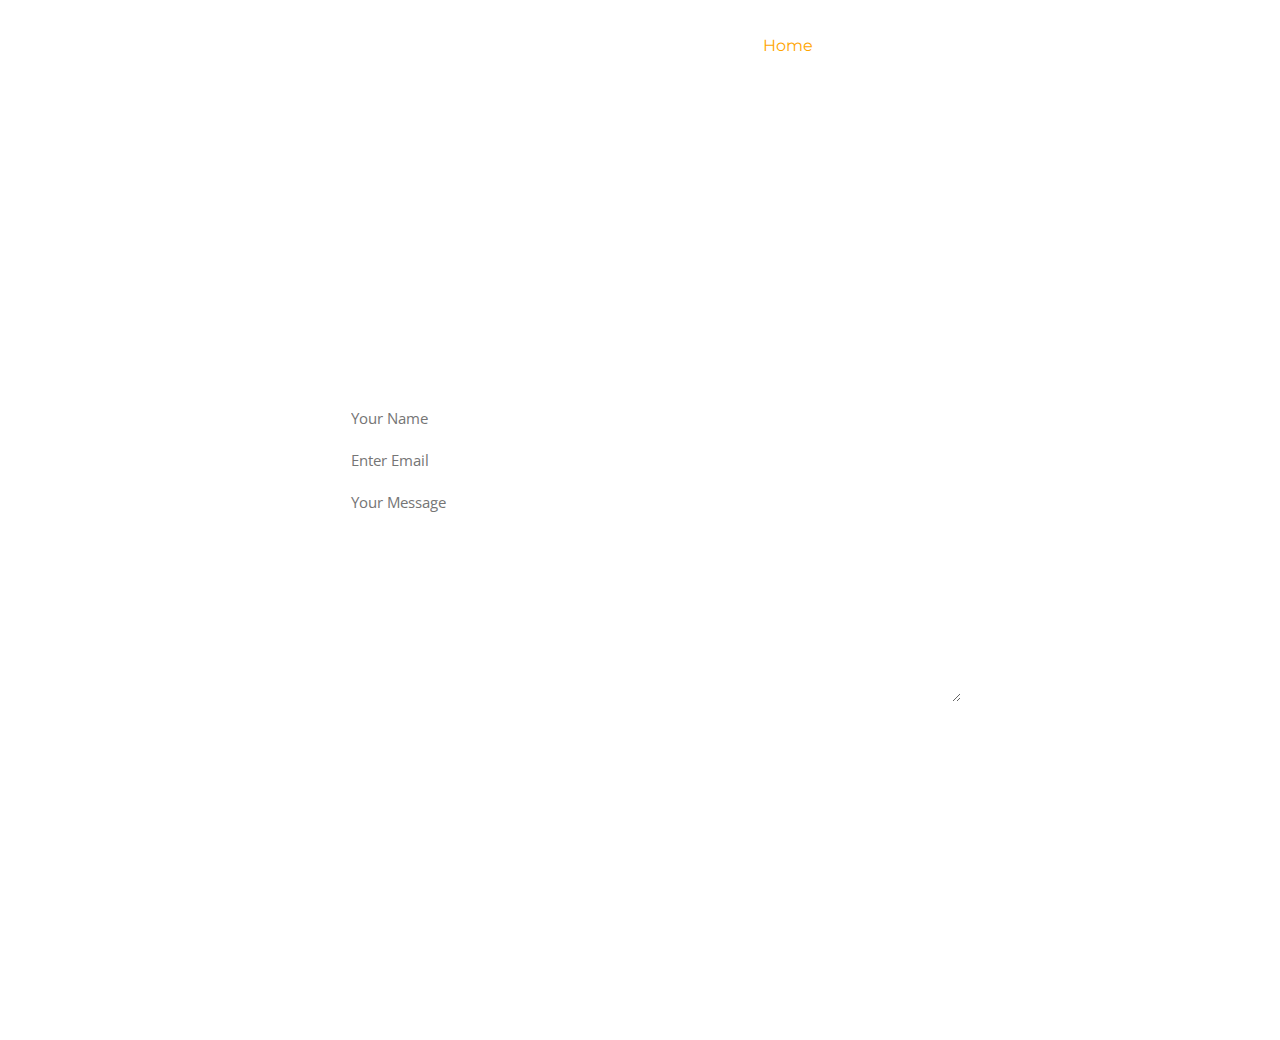
<file: contact.html>
<!DOCTYPE html>
<html lang="en">
<head>
    <meta charset="UTF-8">
    <meta http-equiv="X-UA-Compatible" content="IE=edge">
    <meta name="viewport" content="width=device-width, initial-scale=1.0">
    <title>Formula One</title>
    <link rel="stylesheet" href="/contact.css">
    <link href="https://fonts.googleapis.com/css2?family=Open+Sans:wght@500&display=swap" rel="stylesheet">
    <link href="https://fonts.googleapis.com/css2?family=Montserrat:wght@300&display=swap" rel="stylesheet">
    <link href="https://fonts.googleapis.com/css2?family=Roboto:wght@300&display=swap" rel="stylesheet">
   

</head>
<body>
    <header>
        <section>
            <aside class="left">
                <a href="/index.html">Formula One</a>
            </aside>
            <nav>
                <ul>
                    <li class="active"><a href="/index.html">Home</a></li>
                <li><a href="about.html">About Us</a></li>
                <li><a href="racers.html">Racers</a></li>
                <li><a href="contact.html">Contact</a></li>
                <li><a href="signin.html">Log out</a></li>
                
                </ul>
            </nav>
        </section>
    </header>
    <main>
        <section>
       
       <div class="hero">
           <form>
            <div class="input-group">
                <input type="text" id="name" required placeholder="Your Name">
                <label for="name"></label>
    
            </div>
            <div class="input-group">
                <input type="email" id="email" required placeholder="Enter Email">
                <label for="email"></label>
                
            </div>
            <div class="input-group">
                <textarea name="message" id="message" rows="10" placeholder="Your Message"></textarea>
                <label for="mesage"></label>
                
                
            </div>
            <button>Submit!</button>
           </form>
           
       </div>
        
        </section>
    </main>
    
</body>
</html>
</file>
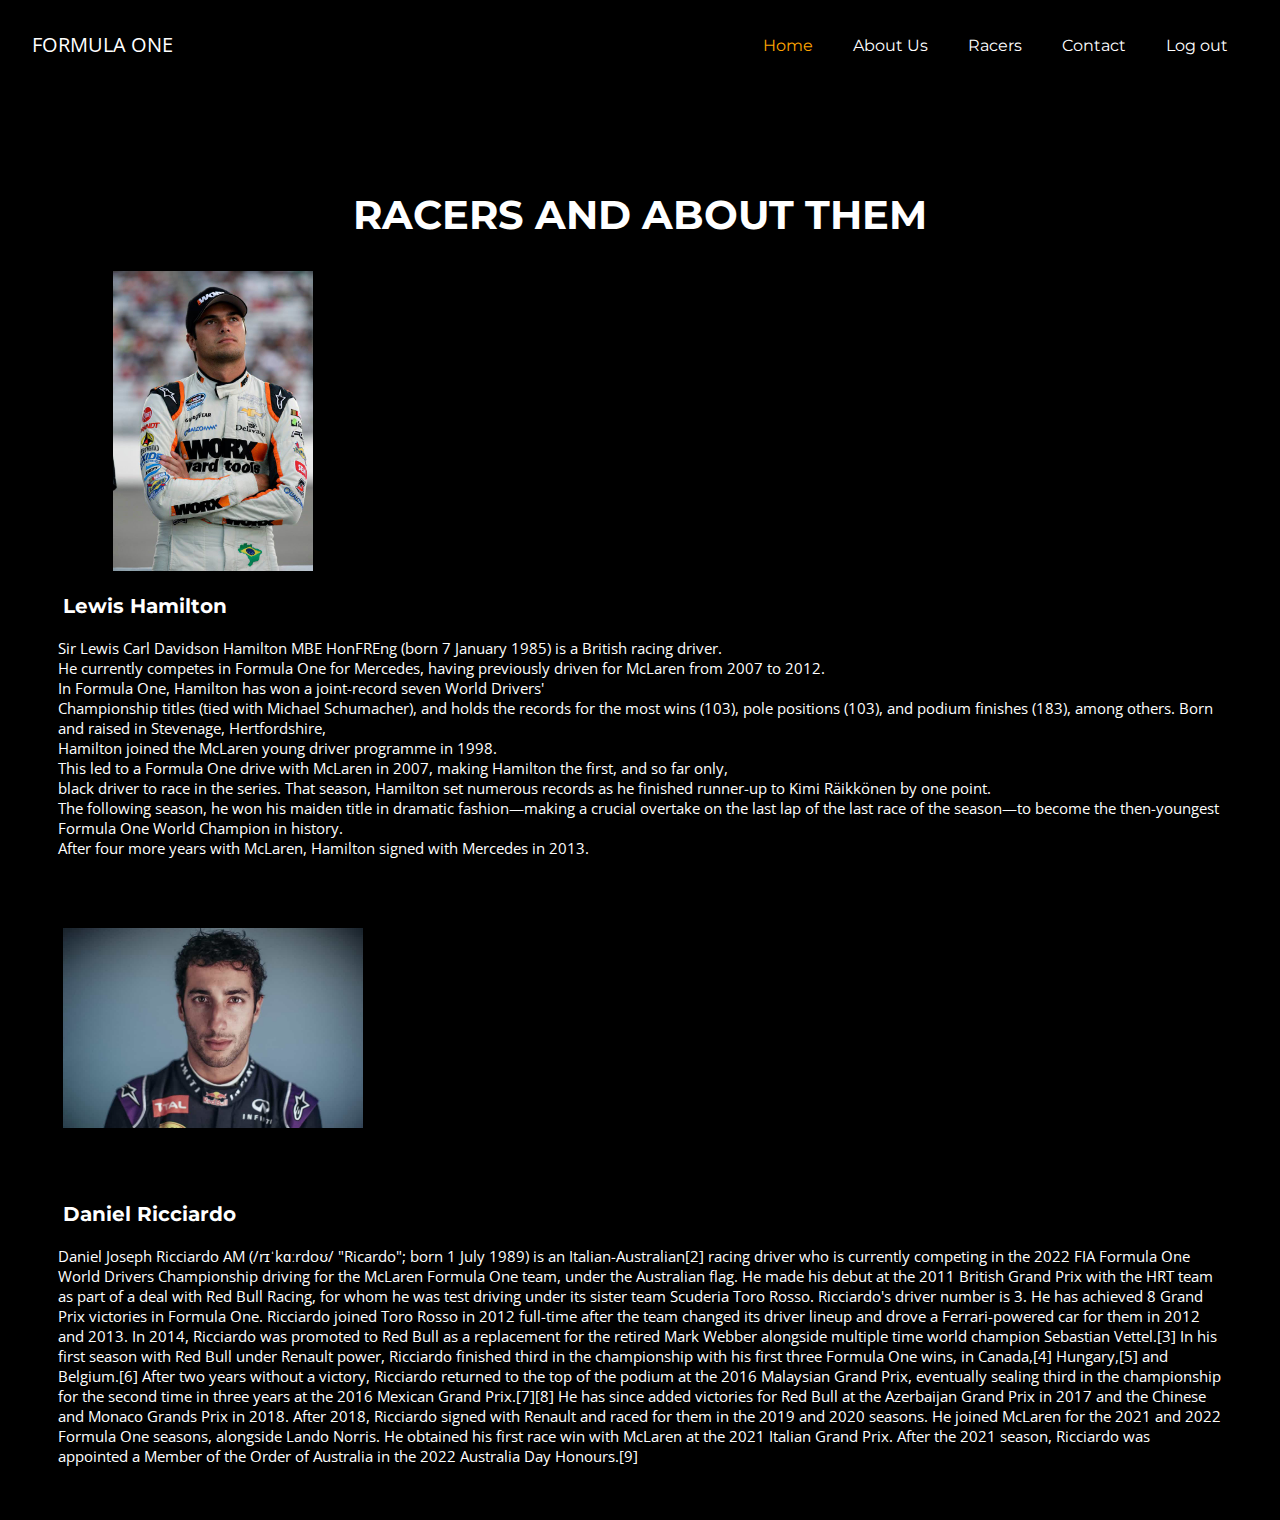
<file: racers.html>
<!DOCTYPE html>
<html lang="en">
<head>
    <meta charset="UTF-8">
    <meta http-equiv="X-UA-Compatible" content="IE=edge">
    <meta name="viewport" content="width=device-width, initial-scale=1.0">
    <title>Formula One</title>
    <link rel="stylesheet" href="/racers.css">
    <link href="https://fonts.googleapis.com/css2?family=Open+Sans:wght@500&display=swap" rel="stylesheet">
    <link href="https://fonts.googleapis.com/css2?family=Montserrat:wght@300&display=swap" rel="stylesheet">
    <link href="https://fonts.googleapis.com/css2?family=Roboto:wght@300&display=swap" rel="stylesheet">

</head>
<body>
    <header>
        <section>
            <aside class="left">
                <a href="/index.html">Formula One</a>
            </aside>
            <nav>
                <ul>
                    <li class="active"><a href="/index.html">Home</a></li>
                <li><a href="about.html">About Us</a></li>
                <li><a href="racers.html">Racers</a></li>
                <li><a href="contact.html">Contact</a></li>
                <li><a href="signin.html">Log out</a></li>
                
                </ul>
            </nav>
        </section>
    </header>
    <main>
        <section>
           <div class="intro">
               <h1>racers and about them</h1>
           </div>
          
            <div class="racers">
               
               <img src="assets\img\123213.jpg" alt="">
               <h1>Lewis Hamilton </h1>
               <div class="about">
                <p>Sir Lewis Carl Davidson Hamilton MBE HonFREng (born 7 January 1985) is a British racing driver. <br> He currently competes in Formula One for Mercedes, having previously driven for McLaren from 2007 to 2012. <br> In Formula One, Hamilton has won a joint-record seven World Drivers'<br> Championship titles (tied with Michael Schumacher), and holds the records for the most wins (103), pole positions (103), and podium finishes (183), among others.

                    Born and raised in Stevenage, Hertfordshire, <br> Hamilton joined the McLaren young driver programme in 1998. <br> This led to a Formula One drive with McLaren in 2007, making Hamilton the first, and so far only, <br> black driver to race in the series. That season, Hamilton set numerous records as he finished runner-up to Kimi Räikkönen by one point. <br> The following season, he won his maiden title in dramatic fashion—making a crucial overtake on the last lap of the last race of the season—to become the then-youngest Formula One World Champion in history. <br>  After four more years with McLaren, Hamilton signed with Mercedes in 2013.</p>
            </div>
                <img src="assets\img\na_5ebd211f0dbdd.jpg" alt="">
                <h1>Daniel Ricciardo</h1>
                
                
                
            </div>
            <div class="daniel">
                <p>Daniel Joseph Ricciardo AM (/rɪˈkɑːrdoʊ/ "Ricardo"; born 1 July 1989) is an Italian-Australian[2] racing driver who is currently competing in the 2022 FIA Formula One World Drivers Championship driving for the McLaren Formula One team, under the Australian flag. He made his debut at the 2011 British Grand Prix with the HRT team as part of a deal with Red Bull Racing, for whom he was test driving under its sister team Scuderia Toro Rosso. Ricciardo's driver number is 3. He has achieved 8 Grand Prix victories in Formula One.

                    Ricciardo joined Toro Rosso in 2012 full-time after the team changed its driver lineup and drove a Ferrari-powered car for them in 2012 and 2013. In 2014, Ricciardo was promoted to Red Bull as a replacement for the retired Mark Webber alongside multiple time world champion Sebastian Vettel.[3] In his first season with Red Bull under Renault power, Ricciardo finished third in the championship with his first three Formula One wins, in Canada,[4] Hungary,[5] and Belgium.[6] After two years without a victory, Ricciardo returned to the top of the podium at the 2016 Malaysian Grand Prix, eventually sealing third in the championship for the second time in three years at the 2016 Mexican Grand Prix.[7][8] He has since added victories for Red Bull at the Azerbaijan Grand Prix in 2017 and the Chinese and Monaco Grands Prix in 2018. After 2018, Ricciardo signed with Renault and raced for them in the 2019 and 2020 seasons. He joined McLaren for the 2021 and 2022 Formula One seasons, alongside Lando Norris. He obtained his first race win with McLaren at the 2021 Italian Grand Prix. After the 2021 season, Ricciardo was appointed a Member of the Order of Australia in the 2022 Australia Day Honours.[9]</p>
            </div>
           
        </section>
    </main>
</body>
</html>
</file>
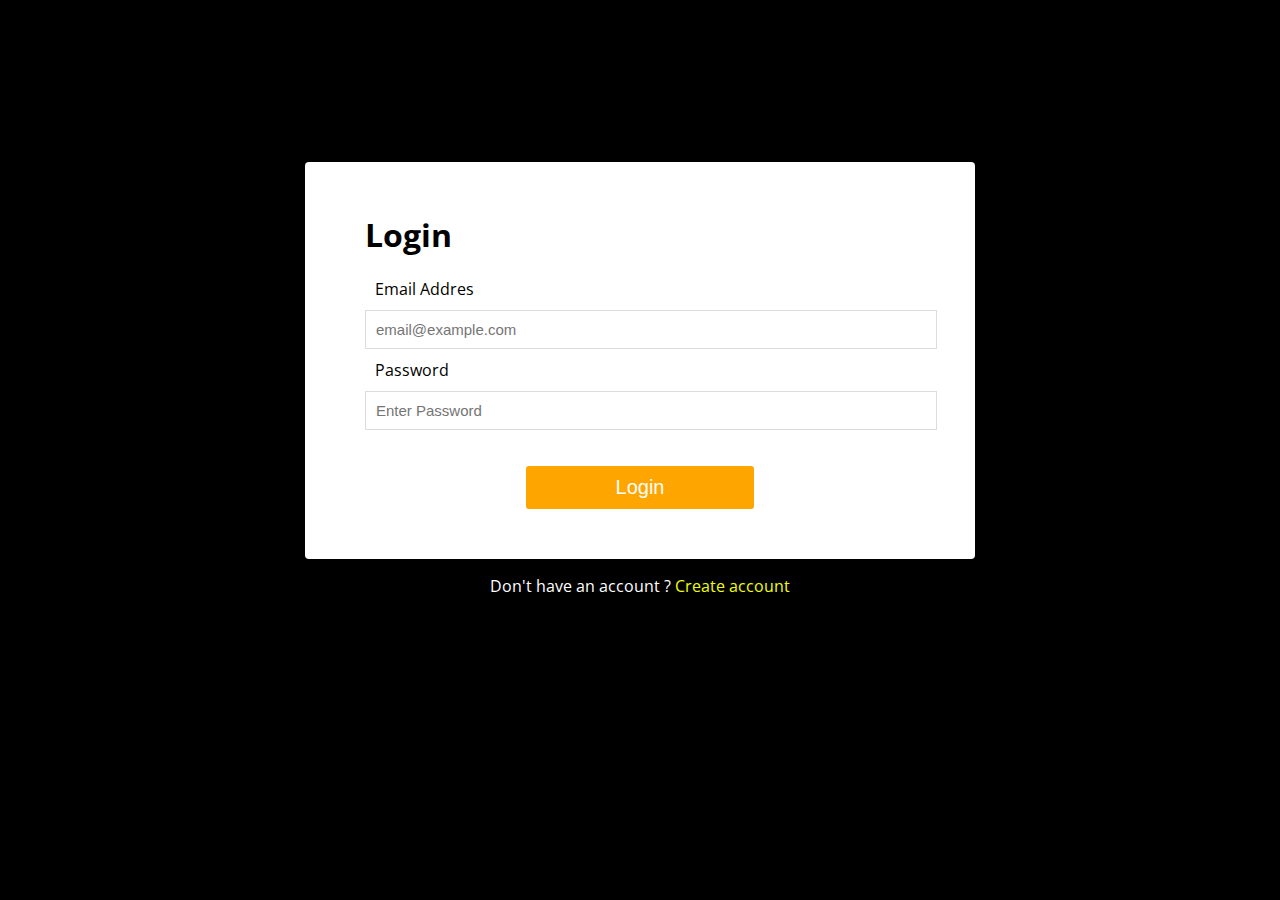
<file: singup.html>
<!DOCTYPE html>
<html lang="en">
<head>
  <meta charset="UTF-8">
  <meta http-equiv="X-UA-Compatible" content="IE=edge">
  <meta name="viewport" content="width=device-width, initial-scale=1.0">
  <title>FormulaOne</title>
  <link rel="stylesheet" href="./sign up.css">
  <link href="https://fonts.googleapis.com/css2?family=Open+Sans:wght@500&display=swap" rel="stylesheet">
</head>
<body>
  <div id="login">
    <form class="form-container">
      <h1>Login</h1>

      <label for="loginEmail">Email Addres</label>
      <input type="text" id="loginEmail" class="custom-input" placeholder="email@example.com">

      <label for="loginPassword">Password</label>
      <input type="password" id="loginPassword" class="custom-input" placeholder="Enter Password">

      <ul id="errorsLogin"></ul>

      <div class="center">
        <input type="submit" value="Login">
      </div>
    </form>
    <p class="center white">
      Don't have an account ?
      <span class="custom-link" onclick="toggle()">Create account</span>
    </p>
  </div>

  <!-- Register form -->
  <div id="register" class="display-none">
    <form class="form-container"onsubmit="event.preventDefault(); return validateForm()>
      <h1>Create Account</h1>
      <label for="username">UserName</label>
      <input type="text" id="username" class="custom-input" placeholder="Your UserName">

      <label for="registerEmail">Email Addres</label>
      <input type="text" id="registerEmail" class="custom-input" placeholder="email@example.com">

      <label for="registerPassword">Password</label>
      <input type="password" id="loginPassword" class="custom-input" placeholder="Enter Password">

      <label class="mt-20">
        <input type="checkbox" id="checkbox">
        I accept the <a href="#">Terms and Conditions</a>
      </label>

      <ul id="errorsRegister"></ul>

      <div class="center">
        <input type="submit" value="Register">
      </div>
    </form>
    <p class="center white">
      Already have an account ?
      <span class="custom-link" onclick="toggle()">Sign in</span>
    </p>
  </div>
  <script src="./main.js"></script>
</body>
</html>
</file>
<file: contact.css>
body {
    margin: 0px;
    padding: 0px;
    
    background-image: url(https://external-preview.redd.it/PBG2aFbl_QdV8klSTTSChZVi3kd1olbPEXtYh7NyFo4.jpg?auto=webp&s=0671659a4ed9ec2ef990f7a578071bd160962cee);
    background-size: cover;
    background-repeat: no-repeat;
}

header {
    width: 100%;
    height: 100px;
}

header section {
    width: 95%;
    height: 100px;
    display: flex;
    margin: 20px auto;
    justify-content: space-between;
}

.left a{
    text-decoration: none;
    font-size: 20px;
    color: white;
    font-family: 'Open Sans', sans-serif;
    text-transform: uppercase;
    display: inline-block;
    margin-top: 11px;
}

nav ul {
    display: flex;
    justify-content: space-between;
}
nav ul li {
    list-style-type: none;
    
}

nav ul li a {
    text-decoration: none;
    height: 300px;
    color: white;
    padding: 20px;
    font-size: 16px;
    font-family: 'Montserrat', sans-serif;
    
}

.active a {
    color: orange;
}
nav ul li a:hover {
  color: orange;
  transition: 0.5s;
}
main section {
    position: relative;
    width: 91%;
    height: 900px;
    margin: 0px auto;
    
    background-repeat: no-repeat;
    background-size: cover;
    display: flex;
    justify-content: center;
  }

.hero {
    width: 100%;
    height: 100vh;
   
    background-position: center;
    background-size: cover;
    display: flex;
    justify-content: center;
    align-items: center;
    
}
form {
    width: 90%;
    max-width: 600px;
    

}

.ipnut-group{
  margin-bottom: 30px;
}

input ,textarea{
    width: 100%;
    padding: 10px;
    outline: 0;
    border: 1px solid #fff;
    color: #fff;
    background-color: transparent;
    font-size: 15px;
    font-family: 'Open Sans', sans-serif;
    
}

label {
    height: 100%;
    position: absolute;
    left: 0;
    top: 0;
    padding: 10px;
    color: #fff;
    cursor: text;
    transition: 0.2s;
}
button {
    padding: 10px 0;
    color: #fff;
    outline: none;
    background:transparent;
    border: 1px solid #fff;
    width: 104%;
    cursor: pointer;
}
input:focus~label{
    top: -35px;
    font-size: 14px;

}
</file>
<file: racers.css>
body {
    margin: 0px;
    padding: 0px;
    background-color: black;
    background-repeat: no-repeat;
    background-size: cover;
    height: 1500px;
    
}
header {
    width: 100%;
    height: 100px;
}

header section {
    width: 95%;
    height: 100px;
    display: flex;
    margin: 20px auto;
    justify-content: space-between;
}

.left a{
    text-decoration: none;
    font-size: 20px;
    color: white;
    font-family: 'Open Sans', sans-serif;
    text-transform: uppercase;
    display: inline-block;
    margin-top: 11px;
}

nav ul {
    display: flex;
    justify-content: space-between;
}
nav ul li {
    list-style-type: none;
    
}

nav ul li a {
    text-decoration: none;
    height: 300px;
    color: white;
    padding: 20px;
    font-size: 16px;
    font-family: 'Montserrat', sans-serif;
    
}

.active a {
    color: orange;
}
nav ul li a:hover {
  color: orange;
  transition: 0.5s;
}

main {
    width: 100%;
    margin-top: 70px;
  }
  main section {
    position: relative;
    width: 91%;
    height: 900px;
    margin: 0px auto;
  }
.racers img {
   width: 300px;
   height: 300px;
   display: flex;
   flex-wrap: wrap;
   flex-direction: row;
   padding: 5px;
   cursor: pointer;
   object-fit:contain;
}

.racers h1 {
    color: white;
    font-size: 20px;
    font-family: 'Montserrat', sans-serif;
    display: flex;
    justify-content: space-between;
    padding: 5px;

}

.about p {
    color: white;
    font-size: 15px;
    font-family: 'Open Sans', sans-serif;
    display: flex;
    flex-wrap: wrap;
}

.racers img:hover{
    opacity: 0.5;
}

.daniel p {
    color: white;
    font-size: 15px;
    font-family: 'Open Sans', sans-serif;
    display: flex;
    flex-wrap: wrap;

}

.intro h1 {
    color: white;
    display: flex;
    justify-content: center;
    font-size: 40px;
    font-family: 'Montserrat', sans-serif;
    text-transform: uppercase;

}
</file>
<file: sign up.css>
html {
    font-family: 'Open Sans', sans-serif;
    background-color: black;
}

.form-container {
    max-width: 550px;
    padding: 30px 60px 50px 60px;
    background-color: white;
    border-radius: 4px;
    margin: 18vh auto 0 auto;
}

.custom-input {
    width: 100%;
    border: none;
    outline: none;
    font-size: 15px;
    padding: 10px;
    border: 1px solid #dcdcdc;

}

.custom-input:focus{
    outline: 1px #007bff;
    border: 1px #f9f9f9;
}

label {
    margin: 10px;
    display: block;
}
input[type="submit"] {
    border: none;
    background-color: orange;
    cursor: pointer;
    color: white;
    padding: 10px 90px;
    font-size: 20px;
    border-radius: 3px;
    margin-top: 20px;
}

.center {
    text-align: center;
}

.white {
    color: white;
}

.custom-link {
    color: #f2ff00;
    cursor: pointer;
}

.custom-link:hover{
    text-decoration: underline;
}

.mt-20{
    margin-top: 20px;
}

.display-none{
    display: none;
}

.danger {
    color: red;
}

.danger-outline {
    outline: 1px solid red !important;
}
</file>
